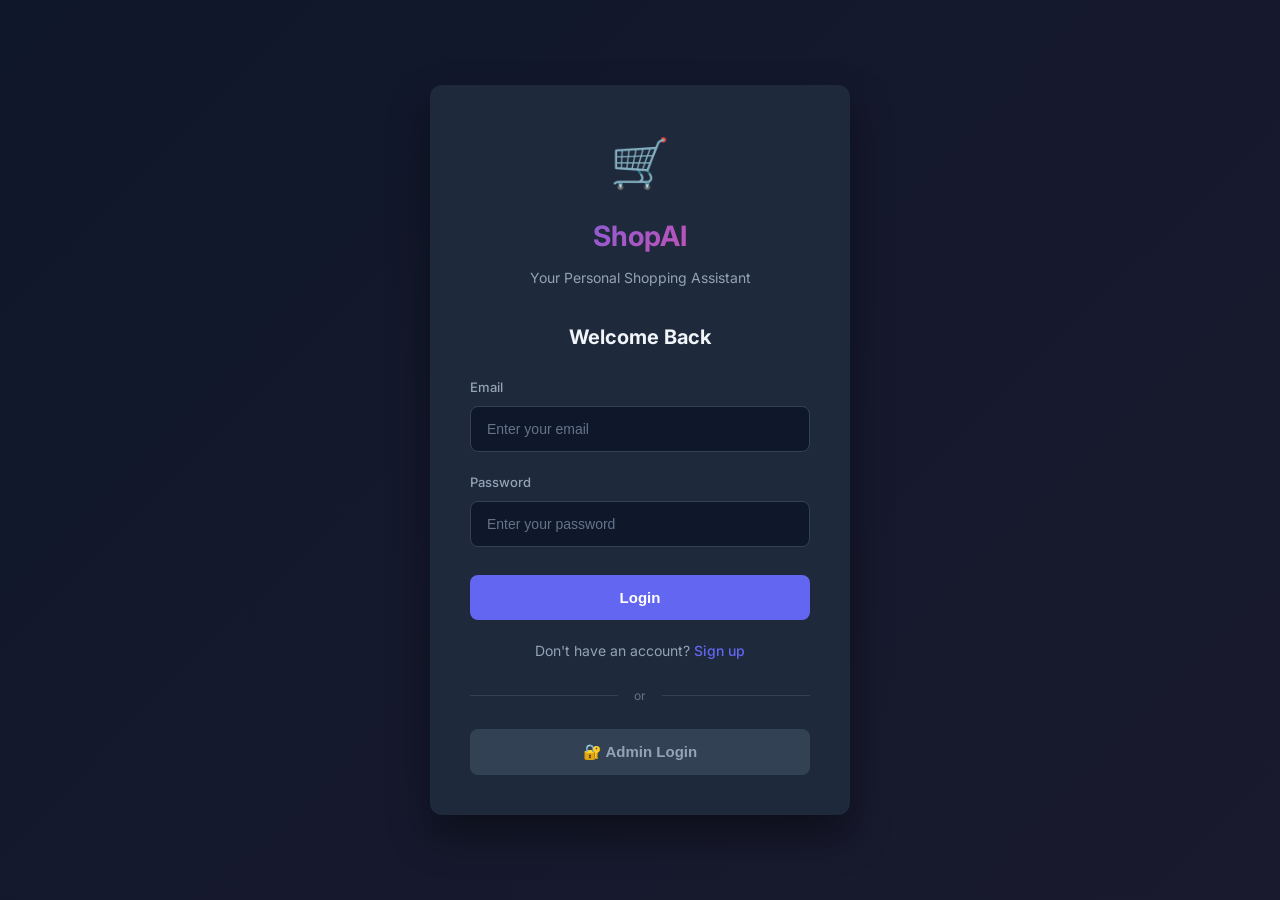
<file: shopping_agent/frontend/index.html>
<!DOCTYPE html>
<html lang="en">
<head>
    <meta charset="UTF-8">
    <meta name="viewport" content="width=device-width, initial-scale=1.0">
    <title>Personal Shopping Agent</title>
    <link rel="stylesheet" href="styles.css">
    <link href="https://fonts.googleapis.com/css2?family=Inter:wght@300;400;500;600;700&display=swap" rel="stylesheet">
</head>
<body>
    <!-- Auth Container (Login/Register) -->
    <div class="auth-container" id="auth-container">
        <div class="auth-box">
            <div class="auth-header">
                <span class="logo-icon">🛒</span>
                <h1>ShopAI</h1>
                <p>Your Personal Shopping Assistant</p>
            </div>

            <!-- Login Form -->
            <form class="auth-form" id="login-form">
                <h2>Welcome Back</h2>
                <div class="form-group">
                    <label for="login-email">Email</label>
                    <input type="email" id="login-email" placeholder="Enter your email" required>
                </div>
                <div class="form-group">
                    <label for="login-password">Password</label>
                    <input type="password" id="login-password" placeholder="Enter your password" required>
                </div>
                <button type="submit" class="auth-btn">Login</button>
                <p class="auth-switch">
                    Don't have an account? <a href="#" id="show-register">Sign up</a>
                </p>
                <div class="auth-divider">
                    <span>or</span>
                </div>
                <button type="button" class="auth-btn admin-btn" id="show-admin-login">
                    🔐 Admin Login
                </button>
            </form>

            <!-- Register Form -->
            <form class="auth-form hidden" id="register-form">
                <h2>Create Account</h2>
                <div class="form-group">
                    <label for="register-name">Full Name</label>
                    <input type="text" id="register-name" placeholder="Enter your name" required>
                </div>
                <div class="form-group">
                    <label for="register-email">Email</label>
                    <input type="email" id="register-email" placeholder="Enter your email" required>
                </div>
                <div class="form-group">
                    <label for="register-phone">Phone (optional)</label>
                    <input type="tel" id="register-phone" placeholder="Enter phone number">
                </div>
                <div class="form-group">
                    <label for="register-location">Location</label>
                    <select id="register-location">
                        <option value="">Select your city</option>
                        <option value="Mumbai">Mumbai</option>
                        <option value="Delhi">Delhi</option>
                        <option value="Bangalore">Bangalore</option>
                        <option value="Hyderabad">Hyderabad</option>
                        <option value="Chennai">Chennai</option>
                        <option value="Kolkata">Kolkata</option>
                        <option value="Pune">Pune</option>
                        <option value="Other">Other</option>
                    </select>
                </div>
                <div class="form-group">
                    <label for="register-password">Password</label>
                    <input type="password" id="register-password" placeholder="Create a password (min 6 chars)" required minlength="6">
                </div>
                <button type="submit" class="auth-btn">Create Account</button>
                <p class="auth-switch">
                    Already have an account? <a href="#" id="show-login">Login</a>
                </p>
            </form>

            <!-- Admin Login Form -->
            <form class="auth-form hidden" id="admin-login-form">
                <h2>🔐 Admin Login</h2>
                <div class="form-group">
                    <label for="admin-email">Admin Email</label>
                    <input type="email" id="admin-email" placeholder="Enter admin email" required>
                </div>
                <div class="form-group">
                    <label for="admin-password">Password</label>
                    <input type="password" id="admin-password" placeholder="Enter admin password" required>
                </div>
                <button type="submit" class="auth-btn">Admin Login</button>
                <p class="auth-switch">
                    <a href="#" id="back-to-user-login">← Back to User Login</a>
                </p>
                <div class="admin-hint">
                    <small>Default: admin@shopai.com / admin123456</small>
                </div>
            </form>
        </div>
    </div>

    <!-- Main App Container -->
    <div class="app-container hidden" id="app-container">
        <!-- Sidebar -->
        <aside class="sidebar">
            <div class="logo">
                <span class="logo-icon">🛒</span>
                <span class="logo-text">ShopAI</span>
            </div>

            <!-- User Info -->
            <div class="user-info" id="user-info">
                <div class="user-avatar">👤</div>
                <div class="user-details">
                    <span class="user-name" id="current-user-name">Guest</span>
                    <span class="user-email" id="current-user-email">-</span>
                </div>
            </div>

            <nav class="nav-menu" id="nav-menu">
                <button class="nav-item active" data-view="chat">
                    <span class="nav-icon">💬</span>
                    <span>Chat Assistant</span>
                </button>
                <button class="nav-item" data-view="browse">
                    <span class="nav-icon">🏪</span>
                    <span>Browse Products</span>
                </button>
                <button class="nav-item" data-view="recommendations">
                    <span class="nav-icon">✨</span>
                    <span>For You</span>
                </button>
                <button class="nav-item" data-view="profile">
                    <span class="nav-icon">👤</span>
                    <span>My Profile</span>
                </button>
                <!-- Admin Menu Items (hidden by default) -->
                <div class="admin-nav hidden" id="admin-nav">
                    <div class="nav-divider">Admin Panel</div>
                    <button class="nav-item" data-view="admin-dashboard">
                        <span class="nav-icon">📊</span>
                        <span>Dashboard</span>
                    </button>
                    <button class="nav-item" data-view="admin-users">
                        <span class="nav-icon">👥</span>
                        <span>Manage Users</span>
                    </button>
                    <button class="nav-item" data-view="admin-products">
                        <span class="nav-icon">📦</span>
                        <span>Manage Products</span>
                    </button>
                </div>
            </nav>

            <div class="sidebar-footer">
                <div class="api-status">
                    <span class="status-dot" id="status-dot"></span>
                    <span id="status-text">Checking API...</span>
                </div>
                <button class="logout-btn" id="logout-btn">
                    <span>🚪</span>
                    <span>Logout</span>
                </button>
            </div>
        </aside>

        <!-- Main Content -->
        <main class="main-content">
            <!-- Chat View -->
            <section class="view active" id="chat-view">
                <div class="view-header">
                    <h1>Shopping Assistant</h1>
                    <p>Ask me anything about products!</p>
                </div>

                <div class="chat-container">
                    <div class="chat-messages" id="chat-messages">
                        <div class="message bot">
                            <div class="message-avatar">🤖</div>
                            <div class="message-content">
                                <p>Hello! I'm your personal shopping assistant. I can help you:</p>
                                <ul>
                                    <li>Find products (e.g., "Show me phones under 15000")</li>
                                    <li>Compare items (e.g., "Compare Samsung and Apple phones")</li>
                                    <li>Filter by features (e.g., "Laptops with good battery")</li>
                                </ul>
                                <p>What are you looking for today?</p>
                            </div>
                        </div>
                    </div>

                    <div class="chat-input-container">
                        <div class="quick-queries">
                            <button class="quick-query" data-query="Show me phones under 15000">📱 Phones under ₹15K</button>
                            <button class="quick-query" data-query="Best laptops for work">💻 Work Laptops</button>
                            <button class="quick-query" data-query="Affordable headphones with good bass">🎧 Headphones</button>
                            <button class="quick-query" data-query="Nike sports shoes">👟 Nike Shoes</button>
                        </div>
                        <form class="chat-form" id="chat-form">
                            <input type="text" id="chat-input" placeholder="Type your message..." autocomplete="off">
                            <button type="submit" class="send-btn">
                                <span>Send</span>
                                <svg width="20" height="20" viewBox="0 0 24 24" fill="none" stroke="currentColor" stroke-width="2">
                                    <path d="M22 2L11 13M22 2l-7 20-4-9-9-4 20-7z"/>
                                </svg>
                            </button>
                        </form>
                    </div>
                </div>
            </section>

            <!-- Browse View -->
            <section class="view" id="browse-view">
                <div class="view-header">
                    <h1>Browse Products</h1>
                    <p>Explore our product catalog</p>
                </div>

                <div class="filters-bar">
                    <div class="filter-group">
                        <label>Category</label>
                        <select id="filter-category">
                            <option value="">All Categories</option>
                        </select>
                    </div>
                    <div class="filter-group">
                        <label>Brand</label>
                        <select id="filter-brand">
                            <option value="">All Brands</option>
                        </select>
                    </div>
                    <div class="filter-group">
                        <label>Max Price</label>
                        <input type="number" id="filter-max-price" placeholder="Any price">
                    </div>
                    <button class="filter-btn" id="apply-filters">Apply Filters</button>
                </div>

                <div class="products-grid" id="browse-products">
                    <!-- Products loaded dynamically -->
                </div>
            </section>

            <!-- Recommendations View -->
            <section class="view" id="recommendations-view">
                <div class="view-header">
                    <h1>Recommended For You</h1>
                    <p>Personalized picks based on your preferences</p>
                </div>

                <div class="recommendation-filters">
                    <button class="rec-filter active" data-filter="">All</button>
                    <button class="rec-filter" data-filter="Electronics">Electronics</button>
                    <button class="rec-filter" data-filter="Clothing">Clothing</button>
                    <button class="rec-filter" data-filter="Home & Kitchen">Home</button>
                    <button class="rec-filter" data-filter="Books">Books</button>
                </div>

                <div class="products-grid" id="recommendation-products">
                    <!-- Recommendations loaded dynamically -->
                </div>
            </section>

            <!-- Profile View -->
            <section class="view" id="profile-view">
                <div class="view-header">
                    <h1>My Profile</h1>
                    <p>Your shopping preferences and activity</p>
                </div>

                <div class="profile-container">
                    <div class="profile-card">
                        <h3>User Information</h3>
                        <div class="profile-info" id="profile-info">
                            <div class="info-row">
                                <span class="info-label">User ID:</span>
                                <span class="info-value" id="profile-user-id">-</span>
                            </div>
                            <div class="info-row">
                                <span class="info-label">Name:</span>
                                <span class="info-value" id="profile-name">-</span>
                            </div>
                            <div class="info-row">
                                <span class="info-label">Email:</span>
                                <span class="info-value" id="profile-email">-</span>
                            </div>
                            <div class="info-row">
                                <span class="info-label">Engagement Score:</span>
                                <span class="info-value" id="profile-engagement">-</span>
                            </div>
                            <div class="info-row">
                                <span class="info-label">Total Interactions:</span>
                                <span class="info-value" id="profile-interactions">-</span>
                            </div>
                            <div class="info-row">
                                <span class="info-label">Average Spending:</span>
                                <span class="info-value" id="profile-spending">-</span>
                            </div>
                        </div>
                    </div>

                    <div class="profile-card">
                        <h3>Favorite Categories</h3>
                        <div class="tags-container" id="favorite-categories">
                            <!-- Tags loaded dynamically -->
                        </div>
                    </div>

                    <div class="profile-card">
                        <h3>Preferred Brands</h3>
                        <div class="tags-container" id="favorite-brands">
                            <!-- Tags loaded dynamically -->
                        </div>
                    </div>

                    <div class="profile-card">
                        <h3>Price Range Preference</h3>
                        <div class="price-range" id="price-range">
                            <span class="price-min">₹0</span>
                            <div class="price-bar">
                                <div class="price-fill" id="price-fill"></div>
                            </div>
                            <span class="price-max">₹100,000</span>
                        </div>
                    </div>
                </div>
            </section>

            <!-- Admin Dashboard View -->
            <section class="view" id="admin-dashboard-view">
                <div class="view-header">
                    <h1>📊 Admin Dashboard</h1>
                    <p>System overview and statistics</p>
                </div>

                <div class="stats-grid" id="stats-grid">
                    <div class="stat-card">
                        <div class="stat-icon">👥</div>
                        <div class="stat-info">
                            <span class="stat-value" id="stat-users">0</span>
                            <span class="stat-label">Total Users</span>
                        </div>
                    </div>
                    <div class="stat-card">
                        <div class="stat-icon">📦</div>
                        <div class="stat-info">
                            <span class="stat-value" id="stat-products">0</span>
                            <span class="stat-label">Products</span>
                        </div>
                    </div>
                    <div class="stat-card">
                        <div class="stat-icon">📈</div>
                        <div class="stat-info">
                            <span class="stat-value" id="stat-interactions">0</span>
                            <span class="stat-label">Interactions</span>
                        </div>
                    </div>
                    <div class="stat-card">
                        <div class="stat-icon">🏷️</div>
                        <div class="stat-info">
                            <span class="stat-value" id="stat-categories">0</span>
                            <span class="stat-label">Categories</span>
                        </div>
                    </div>
                </div>

                <div class="admin-actions">
                    <h3>Quick Actions</h3>
                    <div class="action-buttons">
                        <button class="action-btn" id="seed-database-btn">
                            <span>🌱</span>
                            <span>Seed Database</span>
                        </button>
                        <button class="action-btn" id="refresh-stats-btn">
                            <span>🔄</span>
                            <span>Refresh Stats</span>
                        </button>
                    </div>
                </div>
            </section>

            <!-- Admin Users View -->
            <section class="view" id="admin-users-view">
                <div class="view-header">
                    <h1>👥 Manage Users</h1>
                    <p>View and manage user accounts</p>
                </div>

                <div class="admin-table-container">
                    <table class="admin-table" id="users-table">
                        <thead>
                            <tr>
                                <th>User ID</th>
                                <th>Name</th>
                                <th>Email</th>
                                <th>Location</th>
                                <th>Status</th>
                                <th>Actions</th>
                            </tr>
                        </thead>
                        <tbody id="users-table-body">
                            <!-- Users loaded dynamically -->
                        </tbody>
                    </table>
                </div>

                <div class="pagination" id="users-pagination">
                    <!-- Pagination loaded dynamically -->
                </div>
            </section>

            <!-- Admin Products View -->
            <section class="view" id="admin-products-view">
                <div class="view-header">
                    <h1>📦 Manage Products</h1>
                    <p>View and manage product catalog</p>
                </div>

                <div class="admin-toolbar">
                    <button class="action-btn primary" id="add-product-btn">
                        <span>➕</span>
                        <span>Add Product</span>
                    </button>
                </div>

                <div class="admin-table-container">
                    <table class="admin-table" id="products-table">
                        <thead>
                            <tr>
                                <th>Product ID</th>
                                <th>Name</th>
                                <th>Category</th>
                                <th>Brand</th>
                                <th>Price</th>
                                <th>Rating</th>
                                <th>Actions</th>
                            </tr>
                        </thead>
                        <tbody id="products-table-body">
                            <!-- Products loaded dynamically -->
                        </tbody>
                    </table>
                </div>

                <div class="pagination" id="products-pagination">
                    <!-- Pagination loaded dynamically -->
                </div>
            </section>
        </main>

        <!-- Product Modal -->
        <div class="modal" id="product-modal">
            <div class="modal-content">
                <button class="modal-close" id="modal-close">&times;</button>
                <div class="modal-body" id="modal-body">
                    <!-- Product details loaded dynamically -->
                </div>
            </div>
        </div>

        <!-- Toast Notifications -->
        <div class="toast-container" id="toast-container"></div>
    </div>

    <script src="app.js"></script>
</body>
</html>
</file>
<file: shopping_agent/frontend/styles.css>
/* Root Variables */
:root {
    --primary: #6366f1;
    --primary-dark: #4f46e5;
    --primary-light: #818cf8;
    --secondary: #ec4899;
    --success: #10b981;
    --warning: #f59e0b;
    --danger: #ef4444;
    --bg-dark: #0f172a;
    --bg-card: #1e293b;
    --bg-hover: #334155;
    --text-primary: #f1f5f9;
    --text-secondary: #94a3b8;
    --text-muted: #64748b;
    --border: #334155;
    --shadow: 0 4px 6px -1px rgba(0, 0, 0, 0.3);
    --radius: 12px;
    --radius-sm: 8px;
}

/* Reset & Base */
* {
    margin: 0;
    padding: 0;
    box-sizing: border-box;
}

body {
    font-family: 'Inter', -apple-system, BlinkMacSystemFont, sans-serif;
    background: var(--bg-dark);
    color: var(--text-primary);
    line-height: 1.6;
    min-height: 100vh;
}

/* App Layout */
.app-container {
    display: flex;
    min-height: 100vh;
}

/* Sidebar */
.sidebar {
    width: 260px;
    background: var(--bg-card);
    border-right: 1px solid var(--border);
    display: flex;
    flex-direction: column;
    padding: 20px;
    position: fixed;
    height: 100vh;
    z-index: 100;
}

.logo {
    display: flex;
    align-items: center;
    gap: 12px;
    padding: 10px 0 30px;
    border-bottom: 1px solid var(--border);
    margin-bottom: 20px;
}

.logo-icon {
    font-size: 28px;
}

.logo-text {
    font-size: 24px;
    font-weight: 700;
    background: linear-gradient(135deg, var(--primary), var(--secondary));
    -webkit-background-clip: text;
    -webkit-text-fill-color: transparent;
    background-clip: text;
}

.nav-menu {
    display: flex;
    flex-direction: column;
    gap: 8px;
    flex: 1;
}

.nav-item {
    display: flex;
    align-items: center;
    gap: 12px;
    padding: 12px 16px;
    background: transparent;
    border: none;
    border-radius: var(--radius-sm);
    color: var(--text-secondary);
    font-size: 14px;
    font-weight: 500;
    cursor: pointer;
    transition: all 0.2s;
    text-align: left;
}

.nav-item:hover {
    background: var(--bg-hover);
    color: var(--text-primary);
}

.nav-item.active {
    background: var(--primary);
    color: white;
}

.nav-icon {
    font-size: 18px;
}

.user-selector {
    padding: 16px 0;
    border-top: 1px solid var(--border);
    margin-top: auto;
}

.user-selector label {
    display: block;
    font-size: 12px;
    color: var(--text-muted);
    margin-bottom: 8px;
}

.user-selector select {
    width: 100%;
    padding: 10px 12px;
    background: var(--bg-dark);
    border: 1px solid var(--border);
    border-radius: var(--radius-sm);
    color: var(--text-primary);
    font-size: 14px;
    cursor: pointer;
}

.api-status {
    display: flex;
    align-items: center;
    gap: 8px;
    padding-top: 16px;
    font-size: 12px;
    color: var(--text-muted);
}

.status-dot {
    width: 8px;
    height: 8px;
    border-radius: 50%;
    background: var(--warning);
}

.status-dot.online {
    background: var(--success);
}

.status-dot.offline {
    background: var(--danger);
}

/* Main Content */
.main-content {
    flex: 1;
    margin-left: 260px;
    min-height: 100vh;
}

.view {
    display: none;
    padding: 30px;
    max-width: 1400px;
    margin: 0 auto;
}

.view.active {
    display: block;
}

.view-header {
    margin-bottom: 30px;
}

.view-header h1 {
    font-size: 28px;
    font-weight: 700;
    margin-bottom: 8px;
}

.view-header p {
    color: var(--text-secondary);
}

/* Chat View */
.chat-container {
    display: flex;
    flex-direction: column;
    height: calc(100vh - 200px);
    background: var(--bg-card);
    border-radius: var(--radius);
    overflow: hidden;
}

.chat-messages {
    flex: 1;
    overflow-y: auto;
    padding: 20px;
    display: flex;
    flex-direction: column;
    gap: 16px;
}

.message {
    display: flex;
    gap: 12px;
    max-width: 80%;
}

.message.user {
    align-self: flex-end;
    flex-direction: row-reverse;
}

.message-avatar {
    width: 36px;
    height: 36px;
    border-radius: 50%;
    background: var(--bg-hover);
    display: flex;
    align-items: center;
    justify-content: center;
    font-size: 18px;
    flex-shrink: 0;
}

.message.user .message-avatar {
    background: var(--primary);
}

.message-content {
    background: var(--bg-hover);
    padding: 12px 16px;
    border-radius: var(--radius);
    border-top-left-radius: 4px;
}

.message.user .message-content {
    background: var(--primary);
    border-top-left-radius: var(--radius);
    border-top-right-radius: 4px;
}

.message-content p {
    margin-bottom: 8px;
}

.message-content p:last-child {
    margin-bottom: 0;
}

.message-content ul {
    padding-left: 20px;
    margin: 8px 0;
}

.message-content li {
    margin-bottom: 4px;
}

.message-meta {
    font-size: 11px;
    color: var(--text-muted);
    margin-top: 8px;
    display: flex;
    gap: 8px;
    flex-wrap: wrap;
}

.meta-intent, .meta-latency, .meta-cached {
    display: inline-flex;
    align-items: center;
    gap: 4px;
    padding: 4px 8px;
    background: rgba(99, 102, 241, 0.1);
    border-radius: 4px;
    font-size: 11px;
    color: var(--primary-light);
}

.message-filters {
    display: flex;
    gap: 6px;
    margin-top: 8px;
    flex-wrap: wrap;
}

.filter-tag {
    display: inline-flex;
    align-items: center;
    gap: 4px;
    padding: 4px 10px;
    background: rgba(16, 185, 129, 0.1);
    border: 1px solid rgba(16, 185, 129, 0.3);
    border-radius: 12px;
    font-size: 12px;
    color: var(--success);
    font-weight: 500;
}

.message-text {
    line-height: 1.5;
}

.message-text strong {
    font-weight: 600;
    color: var(--text-primary);
}

.message-text .list-num {
    font-weight: 600;
    color: var(--primary);
}

.message-products {
    display: grid;
    grid-template-columns: repeat(auto-fill, minmax(160px, 1fr));
    gap: 10px;
    margin-top: 12px;
}

.message-products .product-card {
    background: rgba(30, 41, 59, 0.7);
    border: 1px solid var(--border);
    cursor: pointer;
    transition: all 0.2s;
}

.message-products .product-card:hover {
    background: var(--bg-card);
    border-color: var(--primary);
    transform: translateY(-2px);
}

.message-products .product-image {
    height: 100px;
    font-size: 32px;
}

.message-products .product-info {
    padding: 10px;
}

.message-products .product-name {
    font-size: 13px;
    margin-bottom: 6px;
}

.message-products .product-footer {
    flex-direction: column;
    gap: 6px;
}

.message-products .product-price {
    font-size: 14px;
}

.message-products .product-rating {
    font-size: 12px;
}

.chat-input-container {
    padding: 16px 20px;
    border-top: 1px solid var(--border);
    background: var(--bg-dark);
}

.quick-queries {
    display: flex;
    gap: 8px;
    margin-bottom: 12px;
    flex-wrap: wrap;
}

.quick-query {
    padding: 6px 12px;
    background: var(--bg-hover);
    border: 1px solid var(--border);
    border-radius: 20px;
    color: var(--text-secondary);
    font-size: 12px;
    cursor: pointer;
    transition: all 0.2s;
}

.quick-query:hover {
    background: var(--primary);
    border-color: var(--primary);
    color: white;
}

.chat-form {
    display: flex;
    gap: 12px;
}

.chat-form input {
    flex: 1;
    padding: 14px 18px;
    background: var(--bg-card);
    border: 1px solid var(--border);
    border-radius: var(--radius);
    color: var(--text-primary);
    font-size: 14px;
}

.chat-form input:focus {
    outline: none;
    border-color: var(--primary);
}

.send-btn {
    display: flex;
    align-items: center;
    gap: 8px;
    padding: 14px 24px;
    background: var(--primary);
    border: none;
    border-radius: var(--radius);
    color: white;
    font-size: 14px;
    font-weight: 500;
    cursor: pointer;
    transition: background 0.2s;
}

.send-btn:hover {
    background: var(--primary-dark);
}

/* Products Grid */
.products-grid {
    display: grid;
    grid-template-columns: repeat(auto-fill, minmax(280px, 1fr));
    gap: 20px;
}

.product-card {
    background: var(--bg-card);
    border-radius: var(--radius);
    overflow: hidden;
    transition: transform 0.2s, box-shadow 0.2s;
    cursor: pointer;
}

.product-card:hover {
    transform: translateY(-4px);
    box-shadow: var(--shadow);
}

.product-image {
    height: 160px;
    background: linear-gradient(135deg, var(--bg-hover), var(--bg-dark));
    display: flex;
    align-items: center;
    justify-content: center;
    font-size: 48px;
}

.product-info {
    padding: 16px;
}

.product-category {
    font-size: 11px;
    color: var(--primary-light);
    text-transform: uppercase;
    letter-spacing: 0.5px;
    margin-bottom: 4px;
}

.product-name {
    font-size: 14px;
    font-weight: 600;
    margin-bottom: 8px;
    display: -webkit-box;
    -webkit-line-clamp: 2;
    -webkit-box-orient: vertical;
    overflow: hidden;
}

.product-brand {
    font-size: 12px;
    color: var(--text-secondary);
    margin-bottom: 12px;
}

.product-footer {
    display: flex;
    justify-content: space-between;
    align-items: center;
}

.product-price {
    font-size: 18px;
    font-weight: 700;
    color: var(--success);
}

.product-rating {
    display: flex;
    align-items: center;
    gap: 4px;
    font-size: 13px;
    color: var(--warning);
}

.product-actions {
    display: flex;
    gap: 8px;
    padding: 12px 16px;
    border-top: 1px solid var(--border);
}

.product-action-btn {
    flex: 1;
    padding: 8px 12px;
    border: 1px solid var(--border);
    border-radius: var(--radius-sm);
    background: transparent;
    color: var(--text-secondary);
    font-size: 12px;
    cursor: pointer;
    transition: all 0.2s;
}

.product-action-btn:hover {
    background: var(--bg-hover);
    color: var(--text-primary);
}

.product-action-btn.primary {
    background: var(--primary);
    border-color: var(--primary);
    color: white;
}

.product-action-btn.primary:hover {
    background: var(--primary-dark);
}

/* Filters */
.filters-bar {
    display: flex;
    gap: 16px;
    margin-bottom: 24px;
    padding: 16px;
    background: var(--bg-card);
    border-radius: var(--radius);
    flex-wrap: wrap;
    align-items: flex-end;
}

.filter-group {
    display: flex;
    flex-direction: column;
    gap: 6px;
}

.filter-group label {
    font-size: 12px;
    color: var(--text-muted);
}

.filter-group select,
.filter-group input {
    padding: 10px 14px;
    background: var(--bg-dark);
    border: 1px solid var(--border);
    border-radius: var(--radius-sm);
    color: var(--text-primary);
    font-size: 14px;
    min-width: 150px;
}

.filter-btn {
    padding: 10px 20px;
    background: var(--primary);
    border: none;
    border-radius: var(--radius-sm);
    color: white;
    font-size: 14px;
    font-weight: 500;
    cursor: pointer;
    transition: background 0.2s;
}

.filter-btn:hover {
    background: var(--primary-dark);
}

/* Recommendation Filters */
.recommendation-filters {
    display: flex;
    gap: 8px;
    margin-bottom: 24px;
    flex-wrap: wrap;
}

.rec-filter {
    padding: 8px 16px;
    background: var(--bg-card);
    border: 1px solid var(--border);
    border-radius: 20px;
    color: var(--text-secondary);
    font-size: 13px;
    cursor: pointer;
    transition: all 0.2s;
}

.rec-filter:hover,
.rec-filter.active {
    background: var(--primary);
    border-color: var(--primary);
    color: white;
}

/* Profile View */
.profile-container {
    display: grid;
    grid-template-columns: repeat(auto-fit, minmax(300px, 1fr));
    gap: 20px;
}

.profile-card {
    background: var(--bg-card);
    border-radius: var(--radius);
    padding: 24px;
}

.profile-card h3 {
    font-size: 16px;
    font-weight: 600;
    margin-bottom: 16px;
    color: var(--text-primary);
}

.profile-info {
    display: flex;
    flex-direction: column;
    gap: 12px;
}

.info-row {
    display: flex;
    justify-content: space-between;
    padding-bottom: 12px;
    border-bottom: 1px solid var(--border);
}

.info-row:last-child {
    border-bottom: none;
    padding-bottom: 0;
}

.info-label {
    color: var(--text-muted);
    font-size: 13px;
}

.info-value {
    font-weight: 500;
    font-size: 14px;
}

.tags-container {
    display: flex;
    flex-wrap: wrap;
    gap: 8px;
}

.tag {
    padding: 6px 12px;
    background: var(--bg-hover);
    border-radius: 16px;
    font-size: 13px;
    color: var(--text-secondary);
}

.tag.primary {
    background: var(--primary);
    color: white;
}

.price-range {
    display: flex;
    align-items: center;
    gap: 12px;
}

.price-min,
.price-max {
    font-size: 12px;
    color: var(--text-muted);
    min-width: 60px;
}

.price-max {
    text-align: right;
}

.price-bar {
    flex: 1;
    height: 8px;
    background: var(--bg-hover);
    border-radius: 4px;
    overflow: hidden;
}

.price-fill {
    height: 100%;
    background: linear-gradient(90deg, var(--success), var(--primary));
    border-radius: 4px;
    width: 50%;
}

/* Modal */
.modal {
    display: none;
    position: fixed;
    top: 0;
    left: 0;
    right: 0;
    bottom: 0;
    background: rgba(0, 0, 0, 0.7);
    z-index: 1000;
    align-items: center;
    justify-content: center;
    padding: 20px;
}

.modal.active {
    display: flex;
}

.modal-content {
    background: var(--bg-card);
    border-radius: var(--radius);
    max-width: 600px;
    width: 100%;
    max-height: 80vh;
    overflow-y: auto;
    position: relative;
}

.modal-close {
    position: absolute;
    top: 16px;
    right: 16px;
    width: 32px;
    height: 32px;
    border: none;
    background: var(--bg-hover);
    border-radius: 50%;
    color: var(--text-secondary);
    font-size: 20px;
    cursor: pointer;
    transition: all 0.2s;
    z-index: 10;
}

.modal-close:hover {
    background: var(--danger);
    color: white;
}

.modal-body {
    padding: 24px;
}

.modal-product-header {
    display: flex;
    gap: 20px;
    margin-bottom: 20px;
}

.modal-product-image {
    width: 150px;
    height: 150px;
    background: var(--bg-hover);
    border-radius: var(--radius);
    display: flex;
    align-items: center;
    justify-content: center;
    font-size: 60px;
    flex-shrink: 0;
}

.modal-product-info h2 {
    font-size: 20px;
    margin-bottom: 8px;
}

.modal-product-info .category-brand {
    color: var(--text-secondary);
    font-size: 14px;
    margin-bottom: 12px;
}

.modal-price-rating {
    display: flex;
    gap: 20px;
    align-items: center;
}

.modal-price {
    font-size: 24px;
    font-weight: 700;
    color: var(--success);
}

.modal-rating {
    display: flex;
    align-items: center;
    gap: 6px;
    color: var(--warning);
}

.modal-description {
    padding: 16px 0;
    border-top: 1px solid var(--border);
    color: var(--text-secondary);
    line-height: 1.7;
}

.modal-actions {
    display: flex;
    gap: 12px;
    padding-top: 16px;
    border-top: 1px solid var(--border);
}

.modal-action-btn {
    flex: 1;
    padding: 14px;
    border: none;
    border-radius: var(--radius-sm);
    font-size: 14px;
    font-weight: 500;
    cursor: pointer;
    transition: all 0.2s;
}

.modal-action-btn.view {
    background: var(--bg-hover);
    color: var(--text-primary);
}

.modal-action-btn.cart {
    background: var(--secondary);
    color: white;
}

.modal-action-btn.buy {
    background: var(--primary);
    color: white;
}

.modal-similar {
    margin-top: 24px;
    padding-top: 20px;
    border-top: 1px solid var(--border);
}

.modal-similar h3 {
    font-size: 16px;
    margin-bottom: 16px;
}

.similar-products {
    display: grid;
    grid-template-columns: repeat(3, 1fr);
    gap: 12px;
}

.similar-product {
    padding: 12px;
    background: var(--bg-hover);
    border-radius: var(--radius-sm);
    cursor: pointer;
    transition: all 0.2s;
}

.similar-product:hover {
    background: var(--bg-dark);
}

.similar-product-name {
    font-size: 12px;
    margin-bottom: 4px;
    display: -webkit-box;
    -webkit-line-clamp: 2;
    -webkit-box-orient: vertical;
    overflow: hidden;
}

.similar-product-price {
    font-size: 14px;
    font-weight: 600;
    color: var(--success);
}

/* Enhanced Similar Products Styling */
.modal-price-analysis {
    background: rgba(99, 102, 241, 0.05);
    border-left: 3px solid var(--primary);
    padding: 12px 16px;
    border-radius: var(--radius-sm);
    margin-bottom: 16px;
}

.modal-price-analysis h4 {
    font-size: 13px;
    color: var(--primary);
    margin-bottom: 10px;
    font-weight: 600;
}

.price-analysis-info {
    display: grid;
    grid-template-columns: repeat(auto-fit, minmax(150px, 1fr));
    gap: 8px;
}

.analysis-item {
    display: flex;
    justify-content: space-between;
    font-size: 12px;
    padding: 4px 0;
}

.analysis-label {
    color: var(--text-secondary);
    font-weight: 500;
}

.analysis-value {
    color: var(--text-primary);
    font-weight: 600;
}

.similar-products-grid {
    display: grid;
    grid-template-columns: repeat(auto-fill, minmax(140px, 1fr));
    gap: 10px;
    margin-bottom: 12px;
}

.similar-product-card {
    background: var(--bg-card);
    border: 1px solid var(--border);
    border-radius: var(--radius-sm);
    padding: 10px;
    cursor: pointer;
    transition: all 0.2s;
    display: flex;
    flex-direction: column;
}

.similar-product-card:hover {
    background: var(--bg-hover);
    border-color: var(--primary);
    transform: translateY(-2px);
}

.similar-product-header {
    display: flex;
    justify-content: space-between;
    align-items: center;
    margin-bottom: 6px;
}

.similar-product-icon {
    font-size: 18px;
}

.similar-product-brand {
    font-size: 10px;
    color: var(--text-muted);
    background: rgba(255, 255, 255, 0.05);
    padding: 2px 6px;
    border-radius: 3px;
}

.similar-product-name {
    font-size: 11px;
    font-weight: 500;
    margin-bottom: 4px;
    display: -webkit-box;
    -webkit-line-clamp: 2;
    -webkit-box-orient: vertical;
    overflow: hidden;
    color: var(--text-primary);
    flex-grow: 1;
}

.similar-product-price {
    font-size: 13px;
    font-weight: 600;
    color: var(--success);
    margin-bottom: 4px;
}

.similar-product-indicator {
    font-size: 10px;
    margin-bottom: 4px;
}

.price-cheaper {
    color: #10b981;
    font-weight: 600;
}

.price-similar {
    color: #f59e0b;
    font-weight: 600;
}

.price-expensive {
    color: #ef4444;
    font-weight: 600;
}

.similar-product-rating {
    font-size: 10px;
    color: var(--warning);
}

.modal-similar-note {
    font-size: 11px;
    color: var(--text-muted);
    font-style: italic;
    text-align: center;
    margin-top: 8px;
}

/* Toast Notifications */
.toast-container {
    position: fixed;
    bottom: 24px;
    right: 24px;
    display: flex;
    flex-direction: column;
    gap: 12px;
    z-index: 2000;
}

.toast {
    padding: 14px 20px;
    background: var(--bg-card);
    border-left: 4px solid var(--primary);
    border-radius: var(--radius-sm);
    box-shadow: var(--shadow);
    animation: slideIn 0.3s ease;
    min-width: 280px;
}

.toast.success {
    border-color: var(--success);
}

.toast.error {
    border-color: var(--danger);
}

.toast.warning {
    border-color: var(--warning);
}

@keyframes slideIn {
    from {
        transform: translateX(100%);
        opacity: 0;
    }
    to {
        transform: translateX(0);
        opacity: 1;
    }
}

/* Loading Spinner */
.loading {
    display: flex;
    justify-content: center;
    align-items: center;
    padding: 20px;
}

.spinner {
    width: 32px;
    height: 32px;
    border: 3px solid var(--border);
    border-top-color: var(--primary);
    border-radius: 50%;
    animation: spin 1s linear infinite;
}

.loading-text {
    display: inline-block;
    margin-left: 12px;
    color: var(--text-secondary);
    font-size: 13px;
    animation: blink 1.5s ease-in-out infinite;
}

.loading-message {
    animation: slideIn 0.3s ease-out;
}

@keyframes blink {
    0%, 100% { opacity: 1; }
    50% { opacity: 0.6; }
}

@keyframes spin {
    to {
        transform: rotate(360deg);
    }
}

/* Empty State */
.empty-state {
    text-align: center;
    padding: 60px 20px;
    color: var(--text-muted);
}

.empty-state-icon {
    font-size: 48px;
    margin-bottom: 16px;
}

.empty-state-text {
    font-size: 16px;
}

/* Scrollbar */
::-webkit-scrollbar {
    width: 8px;
}

::-webkit-scrollbar-track {
    background: var(--bg-dark);
}

::-webkit-scrollbar-thumb {
    background: var(--border);
    border-radius: 4px;
}

::-webkit-scrollbar-thumb:hover {
    background: var(--text-muted);
}

/* Responsive */
@media (max-width: 1024px) {
    .sidebar {
        width: 80px;
        padding: 16px;
    }

    .logo-text,
    .nav-item span:not(.nav-icon),
    .user-selector label,
    #status-text {
        display: none;
    }

    .nav-item {
        justify-content: center;
        padding: 12px;
    }

    .main-content {
        margin-left: 80px;
    }
}

@media (max-width: 768px) {
    .sidebar {
        width: 100%;
        height: auto;
        position: fixed;
        bottom: 0;
        top: auto;
        flex-direction: row;
        padding: 8px 16px;
        border-right: none;
        border-top: 1px solid var(--border);
    }

    .logo,
    .user-selector,
    .api-status {
        display: none;
    }

    .nav-menu {
        flex-direction: row;
        justify-content: space-around;
        width: 100%;
    }

    .main-content {
        margin-left: 0;
        margin-bottom: 60px;
    }

    .chat-container {
        height: calc(100vh - 260px);
    }

    .products-grid {
        grid-template-columns: repeat(auto-fill, minmax(160px, 1fr));
    }
}

/* ========================================
   Authentication Styles
   ======================================== */

.hidden {
    display: none !important;
}

.auth-container {
    min-height: 100vh;
    display: flex;
    align-items: center;
    justify-content: center;
    padding: 20px;
    background: linear-gradient(135deg, var(--bg-dark) 0%, #1a1a2e 100%);
}

.auth-box {
    width: 100%;
    max-width: 420px;
    background: var(--bg-card);
    border-radius: var(--radius);
    padding: 40px;
    box-shadow: 0 20px 40px rgba(0, 0, 0, 0.4);
}

.auth-header {
    text-align: center;
    margin-bottom: 32px;
}

.auth-header .logo-icon {
    font-size: 48px;
    display: block;
    margin-bottom: 12px;
}

.auth-header h1 {
    font-size: 28px;
    font-weight: 700;
    background: linear-gradient(135deg, var(--primary), var(--secondary));
    -webkit-background-clip: text;
    -webkit-text-fill-color: transparent;
    background-clip: text;
    margin-bottom: 8px;
}

.auth-header p {
    color: var(--text-secondary);
    font-size: 14px;
}

.auth-form h2 {
    font-size: 20px;
    margin-bottom: 24px;
    text-align: center;
}

.form-group {
    margin-bottom: 20px;
}

.form-group label {
    display: block;
    font-size: 13px;
    font-weight: 500;
    color: var(--text-secondary);
    margin-bottom: 8px;
}

.form-group input,
.form-group select {
    width: 100%;
    padding: 14px 16px;
    background: var(--bg-dark);
    border: 1px solid var(--border);
    border-radius: var(--radius-sm);
    color: var(--text-primary);
    font-size: 14px;
    transition: border-color 0.2s;
}

.form-group input:focus,
.form-group select:focus {
    outline: none;
    border-color: var(--primary);
}

.form-group input::placeholder {
    color: var(--text-muted);
}

.auth-btn {
    width: 100%;
    padding: 14px 24px;
    background: var(--primary);
    border: none;
    border-radius: var(--radius-sm);
    color: white;
    font-size: 15px;
    font-weight: 600;
    cursor: pointer;
    transition: all 0.2s;
    margin-top: 8px;
}

.auth-btn:hover {
    background: var(--primary-dark);
    transform: translateY(-2px);
}

.auth-btn.admin-btn {
    background: var(--bg-hover);
    color: var(--text-secondary);
    margin-top: 0;
}

.auth-btn.admin-btn:hover {
    background: var(--secondary);
    color: white;
}

.auth-switch {
    text-align: center;
    margin-top: 20px;
    font-size: 14px;
    color: var(--text-secondary);
}

.auth-switch a {
    color: var(--primary);
    text-decoration: none;
    font-weight: 500;
}

.auth-switch a:hover {
    text-decoration: underline;
}

.auth-divider {
    display: flex;
    align-items: center;
    margin: 24px 0;
    color: var(--text-muted);
    font-size: 12px;
}

.auth-divider::before,
.auth-divider::after {
    content: '';
    flex: 1;
    height: 1px;
    background: var(--border);
}

.auth-divider span {
    padding: 0 16px;
}

.admin-hint {
    text-align: center;
    margin-top: 16px;
    padding: 12px;
    background: var(--bg-hover);
    border-radius: var(--radius-sm);
}

.admin-hint small {
    color: var(--text-muted);
    font-size: 12px;
}

/* ========================================
   User Info in Sidebar
   ======================================== */

.user-info {
    display: flex;
    align-items: center;
    gap: 12px;
    padding: 16px 0;
    border-bottom: 1px solid var(--border);
    margin-bottom: 16px;
}

.user-avatar {
    width: 40px;
    height: 40px;
    border-radius: 50%;
    background: var(--primary);
    display: flex;
    align-items: center;
    justify-content: center;
    font-size: 18px;
}

.user-details {
    display: flex;
    flex-direction: column;
    overflow: hidden;
}

.user-name {
    font-size: 14px;
    font-weight: 600;
    white-space: nowrap;
    overflow: hidden;
    text-overflow: ellipsis;
}

.user-email {
    font-size: 11px;
    color: var(--text-muted);
    white-space: nowrap;
    overflow: hidden;
    text-overflow: ellipsis;
}

.sidebar-footer {
    margin-top: auto;
    padding-top: 16px;
    border-top: 1px solid var(--border);
}

.logout-btn {
    display: flex;
    align-items: center;
    justify-content: center;
    gap: 8px;
    width: 100%;
    padding: 12px;
    background: transparent;
    border: 1px solid var(--border);
    border-radius: var(--radius-sm);
    color: var(--text-secondary);
    font-size: 14px;
    cursor: pointer;
    transition: all 0.2s;
    margin-top: 12px;
}

.logout-btn:hover {
    background: var(--danger);
    border-color: var(--danger);
    color: white;
}

/* Admin Navigation */
.admin-nav {
    margin-top: 16px;
}

.nav-divider {
    font-size: 11px;
    color: var(--text-muted);
    text-transform: uppercase;
    letter-spacing: 1px;
    padding: 12px 16px 8px;
    margin-top: 8px;
}

/* ========================================
   Admin Dashboard Styles
   ======================================== */

.stats-grid {
    display: grid;
    grid-template-columns: repeat(auto-fit, minmax(200px, 1fr));
    gap: 20px;
    margin-bottom: 30px;
}

.stat-card {
    background: var(--bg-card);
    border-radius: var(--radius);
    padding: 24px;
    display: flex;
    align-items: center;
    gap: 16px;
    transition: transform 0.2s;
}

.stat-card:hover {
    transform: translateY(-4px);
}

.stat-icon {
    width: 56px;
    height: 56px;
    border-radius: var(--radius);
    background: linear-gradient(135deg, var(--primary), var(--secondary));
    display: flex;
    align-items: center;
    justify-content: center;
    font-size: 28px;
}

.stat-info {
    display: flex;
    flex-direction: column;
}

.stat-value {
    font-size: 28px;
    font-weight: 700;
}

.stat-label {
    font-size: 13px;
    color: var(--text-secondary);
}

.admin-actions {
    background: var(--bg-card);
    border-radius: var(--radius);
    padding: 24px;
}

.admin-actions h3 {
    font-size: 16px;
    margin-bottom: 16px;
}

.action-buttons {
    display: flex;
    gap: 12px;
    flex-wrap: wrap;
}

.action-btn {
    display: flex;
    align-items: center;
    gap: 8px;
    padding: 12px 20px;
    background: var(--bg-hover);
    border: 1px solid var(--border);
    border-radius: var(--radius-sm);
    color: var(--text-primary);
    font-size: 14px;
    cursor: pointer;
    transition: all 0.2s;
}

.action-btn:hover {
    background: var(--primary);
    border-color: var(--primary);
}

.action-btn.primary {
    background: var(--primary);
    border-color: var(--primary);
    color: white;
}

.action-btn.primary:hover {
    background: var(--primary-dark);
}

/* Admin Tables */
.admin-toolbar {
    margin-bottom: 20px;
    display: flex;
    justify-content: flex-end;
}

.admin-table-container {
    background: var(--bg-card);
    border-radius: var(--radius);
    overflow: hidden;
}

.admin-table {
    width: 100%;
    border-collapse: collapse;
}

.admin-table th,
.admin-table td {
    padding: 14px 16px;
    text-align: left;
    border-bottom: 1px solid var(--border);
}

.admin-table th {
    background: var(--bg-hover);
    font-size: 12px;
    font-weight: 600;
    text-transform: uppercase;
    letter-spacing: 0.5px;
    color: var(--text-secondary);
}

.admin-table td {
    font-size: 14px;
}

.admin-table tbody tr:hover {
    background: var(--bg-hover);
}

.admin-table .status-badge {
    display: inline-block;
    padding: 4px 10px;
    border-radius: 12px;
    font-size: 12px;
    font-weight: 500;
}

.admin-table .status-badge.active {
    background: rgba(16, 185, 129, 0.2);
    color: var(--success);
}

.admin-table .status-badge.inactive {
    background: rgba(239, 68, 68, 0.2);
    color: var(--danger);
}

.admin-table .table-actions {
    display: flex;
    gap: 8px;
}

.admin-table .table-btn {
    padding: 6px 12px;
    border: none;
    border-radius: var(--radius-sm);
    font-size: 12px;
    cursor: pointer;
    transition: all 0.2s;
}

.admin-table .table-btn.edit {
    background: var(--primary);
    color: white;
}

.admin-table .table-btn.delete {
    background: var(--danger);
    color: white;
}

.admin-table .table-btn.toggle {
    background: var(--bg-hover);
    color: var(--text-secondary);
}

/* Pagination */
.pagination {
    display: flex;
    justify-content: center;
    gap: 8px;
    padding: 20px;
}

.pagination button {
    padding: 8px 14px;
    background: var(--bg-card);
    border: 1px solid var(--border);
    border-radius: var(--radius-sm);
    color: var(--text-secondary);
    font-size: 14px;
    cursor: pointer;
    transition: all 0.2s;
}

.pagination button:hover {
    background: var(--bg-hover);
    color: var(--text-primary);
}

.pagination button.active {
    background: var(--primary);
    border-color: var(--primary);
    color: white;
}

.pagination button:disabled {
    opacity: 0.5;
    cursor: not-allowed;
}
</file>
